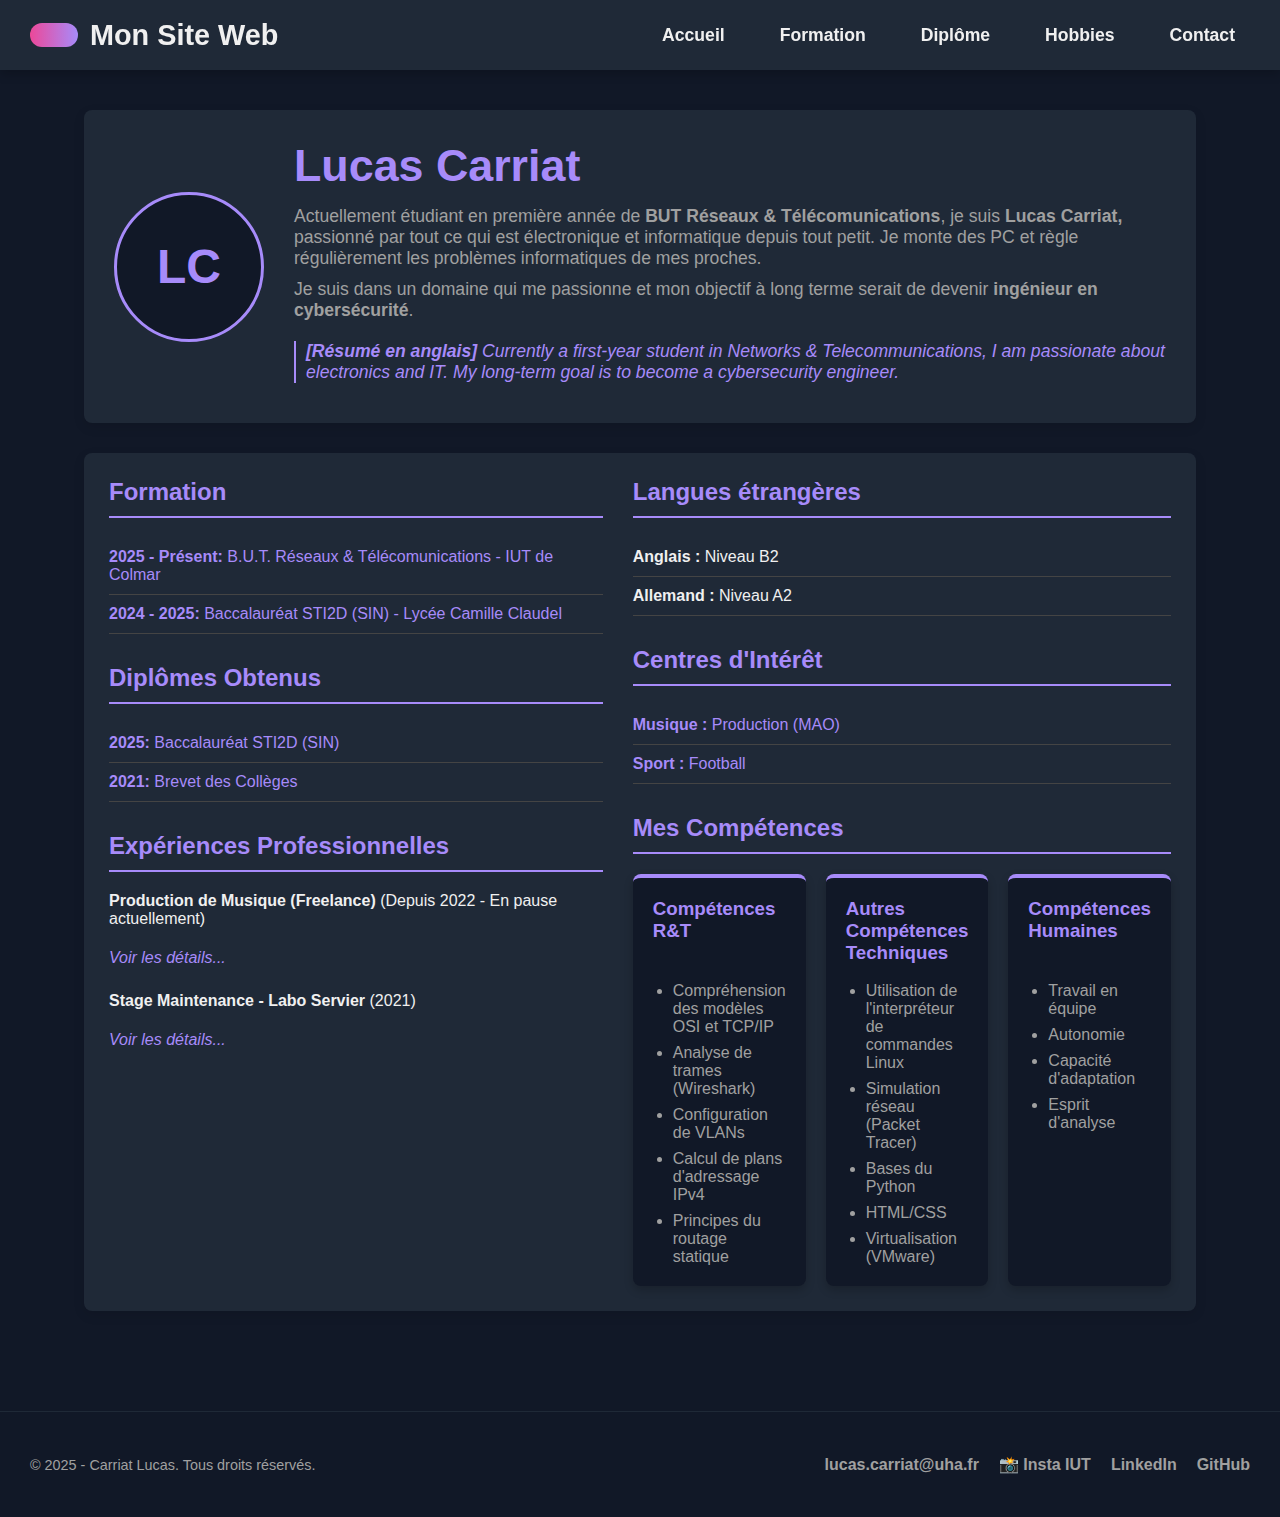
<file: index.html>
<!DOCTYPE html>
<html lang="fr">
<head>
    <meta charset="UTF-8">
    <meta name="viewport" content="width=device-width, initial-scale=1.0">
    <meta name="author" content="Lucas Carriat">
    <meta name="description" content="CV de Lucas Carriat, étudiant en BUT R&T">
    <meta name="keywords" content="CV, Informatique, Réseaux, Télécoms, Étudiant, Portfolio">
    <title>Mon CV - Accueil</title>
    <link rel="preconnect" href="https://fonts.googleapis.com">
    <link rel="preconnect" href="https://fonts.gstatic.com" crossorigin>
    <link rel="stylesheet" href="style.css">
</head>
<body>

    <nav class="navbar">
        <a href="index.html" class="site-title-logo">
            <div class="logo-shape"></div>
            <span>Mon Site Web</span>
        </a>
        <ul class="nav-links">
            <li><a href="index.html">Accueil</a></li>
            <li><a href="formation.html">Formation</a></li> 
            <li><a href="diplome.html">Diplôme</a></li>
            <li><a href="hobbies.html">Hobbies</a></li>
            <li><a href="contact.html">Contact</a></li>
        </ul>
    </nav>

    <main class="container">
        
        <header class="hero-section">
            <div class="hero-image">
                <span>LC</span>
            </div>
            <div class="hero-text">
                <h1>Lucas Carriat</h1>
                
                <p>
                    Actuellement étudiant en première année de <strong>BUT Réseaux & Télécomunications</strong>, je suis <strong>Lucas Carriat,</strong> passionné par tout ce qui est électronique et informatique depuis tout petit. Je monte des PC et règle régulièrement les problèmes informatiques de mes proches.
                </p>
                <p>
                    Je suis dans un domaine qui me passionne et mon objectif à long terme serait de devenir <strong>ingénieur en cybersécurité</strong>.
                </p>

                <p style="font-style: italic; margin-top: 20px; color: var(--primary-color); border-left: 2px solid var(--primary-color); padding-left: 10px;">
                    <strong>[Résumé en anglais]</strong> Currently a first-year student in Networks & Telecommunications, I am passionate about electronics and IT. My long-term goal is to become a cybersecurity engineer.
                </p>
            </div>
        </header> 
        
        <div class="main-layout">
            
            <div class="main-content">
                
                <section id="formation">
                    <h2>Formation</h2>
                    <ul class="summary-list">
                        <li><a href="formation.html"><strong>2025 - Présent:</strong> B.U.T. Réseaux & Télécomunications - IUT de Colmar</a></li>
                        <li><a href="diplome.html#diplome-bac"><strong>2024 - 2025:</strong> Baccalauréat STI2D (SIN) - Lycée Camille Claudel</a></li>
                    </ul>
                </section>

                <section id="diplomes">
                    <h2>Diplômes Obtenus</h2>
                    <ul class="summary-list">
                        <li><a href="diplome.html#diplome-bac"><strong>2025:</strong> Baccalauréat STI2D (SIN)</a></li>
                        <li><a href="diplome.html#diplome-brevet"><strong>2021:</strong> Brevet des Collèges</a></li>
                    </ul>
                </section>

                <section id="experience">
                    <h2>Expériences Professionnelles</h2>
                    
                    <p style="margin-top: 0;"><strong>Production de Musique (Freelance)</strong> (Depuis 2022 - En pause actuellement)</p>
                    <a href="experience.html" class="details-link">Voir les détails...</a>

                    <p style="margin-top: 25px;"><strong>Stage Maintenance - Labo Servier</strong> (2021)</p>
                    <a href="experience.html#stage-servier" class="details-link">Voir les détails...</a>
                    
                </section>
            </div>

            <aside class="sidebar">
                
                <section id="langues">
                    <h2>Langues étrangères</h2>
                    <ul class="summary-list">
                        <li><strong>Anglais :</strong> Niveau B2 </li>
                        <li><strong>Allemand :</strong> Niveau A2 </li>
                    </ul>
                </section>

                <section id="hobbies-teaser">
                    <h2>Centres d'Intérêt</h2>
                    <ul class="summary-list">
                        <li><a href="hobbies.html"><strong>Musique :</strong> Production (MAO)</a></li>
                        <li><a href="hobbies.html#sport"><strong>Sport :</strong> Football</a></li>
                    </ul>
                </section>
                
                <section id="competences">
                    <h2>Mes Compétences</h2>
                    <div class="flex-container">
                        
                        <div class="flex-item">
                            <h3>Compétences R&T</h3>
                            <ul>
                                <li>Compréhension des modèles OSI et TCP/IP</li>
                                <li>Analyse de trames (Wireshark)</li>
                                <li>Configuration de VLANs</li>
                                <li>Calcul de plans d'adressage IPv4</li>
                                <li>Principes du routage statique</li>
                            </ul>
                        </div>
                        
                        <div class="flex-item">
                            <h3>Autres Compétences Techniques</h3>
                            <ul>
                                <li>Utilisation de l'interpréteur de commandes Linux</li>
                                <li>Simulation réseau (Packet Tracer)</li>
                                <li>Bases du Python</li>
                                <li>HTML/CSS</li>
                                <li>Virtualisation (VMware)</li>
                            </ul>
                        </div>
                        
                        <div class="flex-item">
                            <h3>Compétences Humaines</h3>
                            <ul>
                                <li>Travail en équipe</li>
                                <li>Autonomie</li>
                                <li>Capacité d'adaptation</li>
                                <li>Esprit d'analyse</li>
                            </ul>
                        </div>

                    </div>
                </section>

            </aside>

        </div> 
    </main>

    <footer>
        <p>© 2025 - Carriat Lucas. Tous droits réservés.</p>
        <div class="footer-socials">
            <a href="mailto:lucas.carriat@uha.fr">lucas.carriat@uha.fr</a>
            <a href="https://www.instagram.com/iutdecolmar/" target="_blank">📸 Insta IUT</a>
            <a href="https://www.linkedin.com/in/lucas-carriat-961610396/" target="_blank">LinkedIn</a>
            <a href="https://github.com/vRayzix" target="_blank">GitHub</a>
        </div>
    </footer>
    
</body>
</html>
</file>
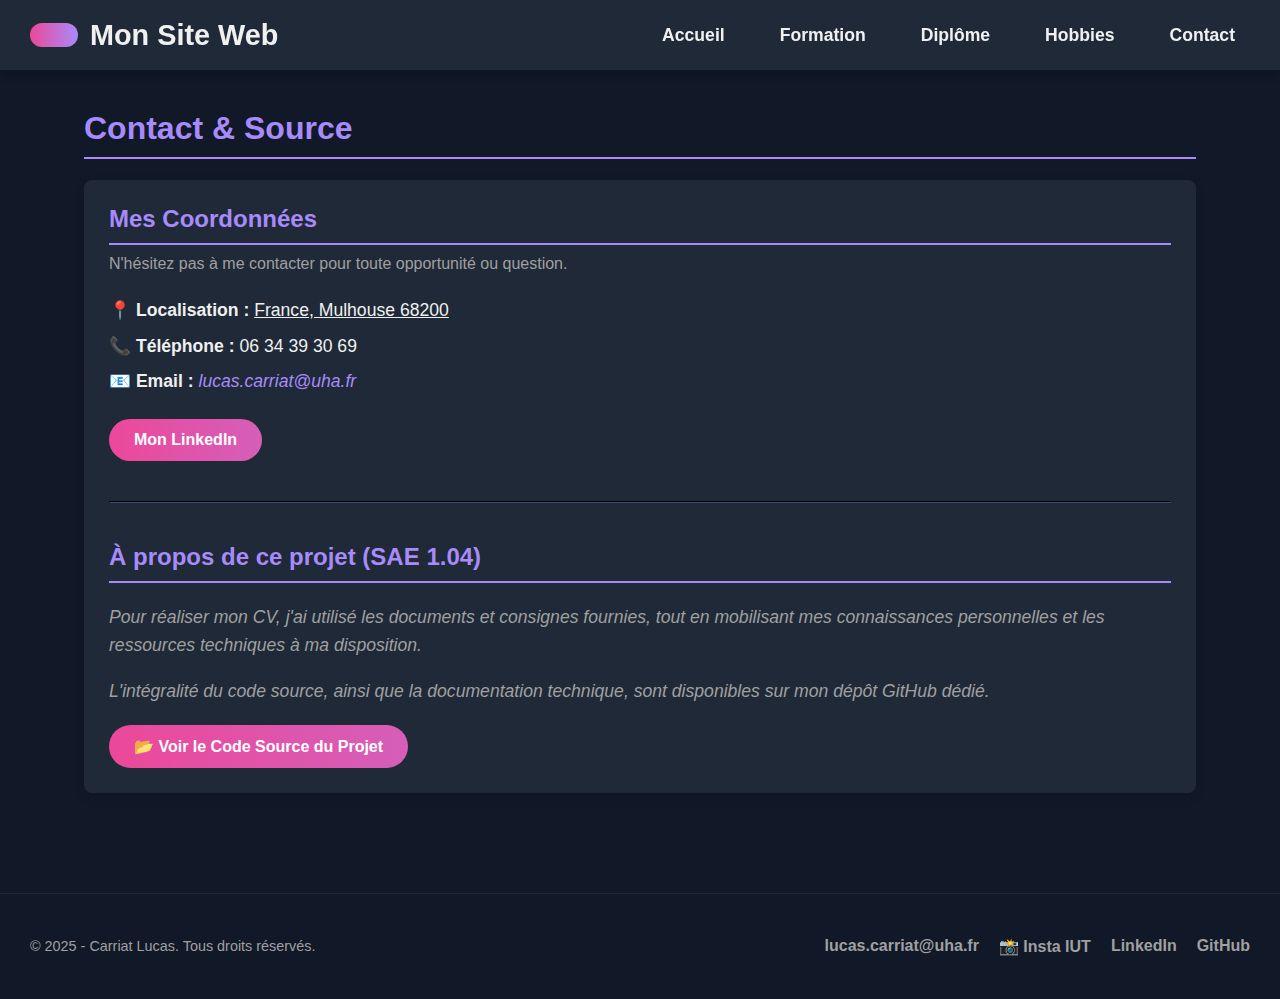
<file: contact.html>
<!DOCTYPE html>
<html lang="fr">
<head>
    <meta charset="UTF-8">
    <meta name="viewport" content="width=device-width, initial-scale=1.0">
    <meta name="author" content="Lucas Carriat">
    <meta name="description" content="Contact et informations de Lucas Carriat">
    <meta name="keywords" content="Contact, Email, Téléphone, Localisation, GitHub, SAE">
    <title>Contact</title>
    <link rel="stylesheet" href="style.css">
</head>
<body>

    <nav class="navbar">
        <a href="index.html" class="site-title-logo">
            <div class="logo-shape"></div>
            <span>Mon Site Web</span>
        </a>
        <ul class="nav-links">
            <li><a href="index.html">Accueil</a></li>
            <li><a href="formation.html">Formation</a></li> 
            <li><a href="diplome.html">Diplôme</a></li>
            <li><a href="hobbies.html">Hobbies</a></li>
            <li><a href="contact.html">Contact</a></li>
        </ul>
    </nav>

    <main class="container">
        <h1>Contact & Source</h1>

        <section id="contact-card">
            
            <h2>Mes Coordonnées</h2>
            <p style="color: var(--gray-text); margin-top: -10px;">
                N'hésitez pas à me contacter pour toute opportunité ou question.
            </p>

            <ul style="margin-top: 20px; line-height: 2; font-size: 1.1rem; list-style: none;">
                <li>
                    <strong>📍 Localisation :</strong> 
                    <a href="https://www.google.com/maps/place/50+Bd+Charles+Stoessel,+68200+Mulhouse/@47.7347295,7.3142972,17z/data=!3m1!4b1!4m6!3m5!1s0x47919b18e1c779c7:0x54677c36698340db!8m2!3d47.7347295!4d7.3168721!16s%2Fg%2F11cph91kqh?entry=ttu&g_ep=EgoyMDI1MTExNi4wIKXMDSoASAFQAw%3D%3D" target="_blank" style="color: var(--light-text); text-decoration: underline;">
                        France, Mulhouse 68200
                    </a>
                </li>
                <li>
                    <strong>📞 Téléphone :</strong> 06 34 39 30 69
                </li>
                <li>
                    <strong>📧 Email :</strong> 
                    <a href="mailto:lucas.carriat@uha.fr" class="details-link" style="margin:0;">lucas.carriat@uha.fr</a>
                </li>
            </ul>

            <div class="button-container" style="margin-top: 20px;">
                <a href="https://www.linkedin.com/in/lucas-carriat-961610396/" class="gradient-button" target="_blank">
                    Mon LinkedIn
                </a>
            </div>

            <hr style="border-color: var(--dark-bg); margin: 40px 0;">

            <h2>À propos de ce projet (SAE 1.04)</h2>
            <p class="source-text">
                Pour réaliser mon CV, j'ai utilisé les documents et consignes fournies, tout en mobilisant mes connaissances personnelles et les ressources techniques à ma disposition.
            </p>
           </p>
           <p class="source-text">
               L'intégralité du code source, ainsi que la documentation technique, sont disponibles sur mon dépôt GitHub dédié.
           </p>

            <div class="button-container" style="margin-top: 20px;">
                <a href="https://github.com/vRayzix/NOM_DU_DEPOT" class="gradient-button" target="_blank">
                    📂 Voir le Code Source du Projet
                </a>
            </div>
        
        </section>

    </main>

    <footer>
        <p>© 2025 - Carriat Lucas. Tous droits réservés.</p>
        <div class="footer-socials">
            <a href="mailto:lucas.carriat@uha.fr">lucas.carriat@uha.fr</a>
            <a href="https://www.instagram.com/iutdecolmar/" target="_blank">📸 Insta IUT</a>
            <a href="https://www.linkedin.com/in/lucas-carriat-961610396/" target="_blank">LinkedIn</a>
            <a href="https://github.com/vRayzix" target="_blank">GitHub</a>
        </div>
    </footer>

</body>
</html>
</file>
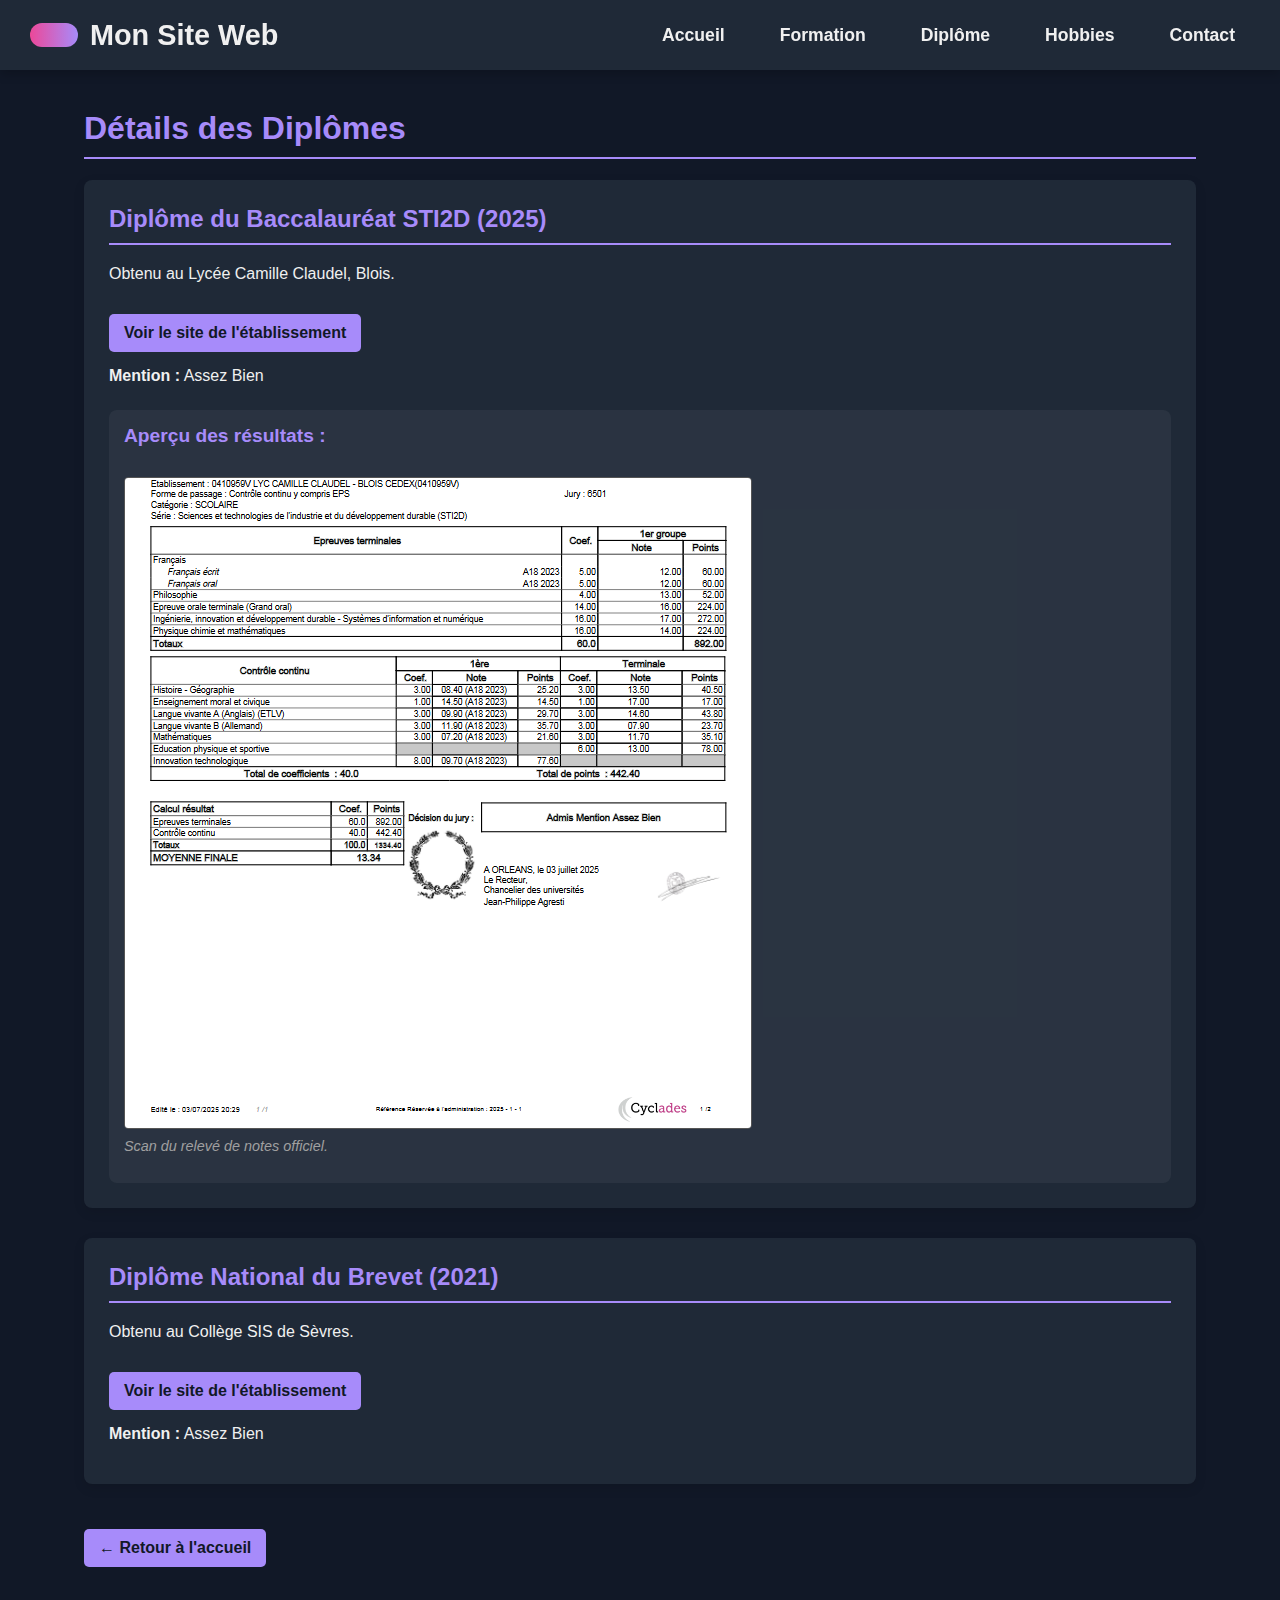
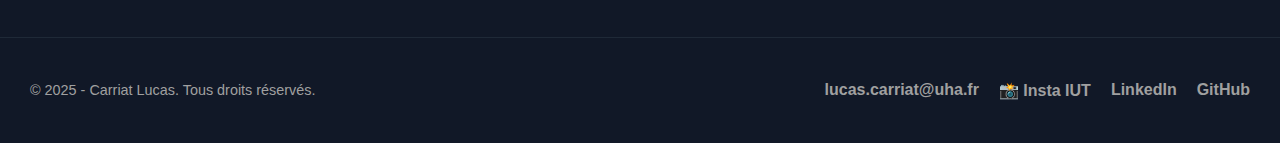
<file: diplome.html>
<!DOCTYPE html>
<html lang="fr">
<head>
    <meta charset="UTF-8">
    <meta name="viewport" content="width=device-width, initial-scale=1.0">
    <meta name="author" content="Lucas Carriat">
    <meta name="description" content="Détails des diplômes de Lucas Carriat">
    <meta name="keywords" content="CV, Diplômes, Bac, Brevet, Notes">
    <title>Détails Diplômes</title>
    <link rel="stylesheet" href="style.css">
</head>
<body>

    <nav class="navbar">
    <a href="index.html" class="site-title-logo">
        <div class="logo-shape"></div>
        <span>Mon Site Web</span>
    </a>
    <ul class="nav-links">
        <li><a href="index.html">Accueil</a></li>
        <li><a href="formation.html">Formation</a></li> 
        <li><a href="diplome.html">Diplôme</a></li>
        <li><a href="hobbies.html">Hobbies</a></li>
        <li><a href="contact.html">Contact</a></li>
    </ul>
</nav>

    <main class="container">
        <h1>Détails des Diplômes</h1>

        <section id="diplome-bac">
            <h2>Diplôme du Baccalauréat STI2D (2025)</h2>
            <p>Obtenu au Lycée Camille Claudel, Blois.</p>
            
            <a href="https://0410959v.etab.giprecia.org/" target="_blank" class="external-link">Voir le site de l'établissement</a>
            
            <p style="margin-top: 15px;"><strong>Mention :</strong> Assez Bien</p>

            <div style="margin-top: 25px; padding: 15px; background-color: rgba(255,255,255,0.05); border-radius: 8px;">
                <h3 style="margin-top: 0; font-size: 1.2rem;">Aperçu des résultats :</h3>
                
                <img src="Relevé_de_notes.PNG" alt="Relevé de notes du Baccalauréat STI2D" style="max-width: 100%; height: auto; border: 1px solid #555; border-radius: 4px; margin-top: 10px;">
                
                <p style="font-size: 0.9rem; color: var(--gray-text); margin-top: 5px;">
                    <em>Scan du relevé de notes officiel.</em>
                </p>
            </div>
            </section>
        
        <section id="diplome-brevet">
            <h2>Diplôme National du Brevet (2021)</h2>
            <p>Obtenu au Collège SIS de Sèvres.</p>
            
            <a href="https://www.sisparisouest.org/" target="_blank" class="external-link">Voir le site de l'établissement</a>
            
            <p style="margin-top: 15px;"><strong>Mention :</strong> Assez Bien</p>
        </section>

        <a href="index.html" class="back-link">← Retour à l'accueil</a>

    </main>

   <footer>
        <p>© 2025 - Carriat Lucas. Tous droits réservés.</p>
        <div class="footer-socials">
            <a href="mailto:lucas.carriat@uha.fr">lucas.carriat@uha.fr</a>
            <a href="https://www.instagram.com/iutdecolmar/" target="_blank">📸 Insta IUT</a>
            <a href="https://www.linkedin.com/in/lucas-carriat-961610396/" target="_blank">LinkedIn</a>
            <a href="https://github.com/vRayzix" target="_blank">GitHub</a>
        </div>
    </footer>

</body>
</html>
</file>
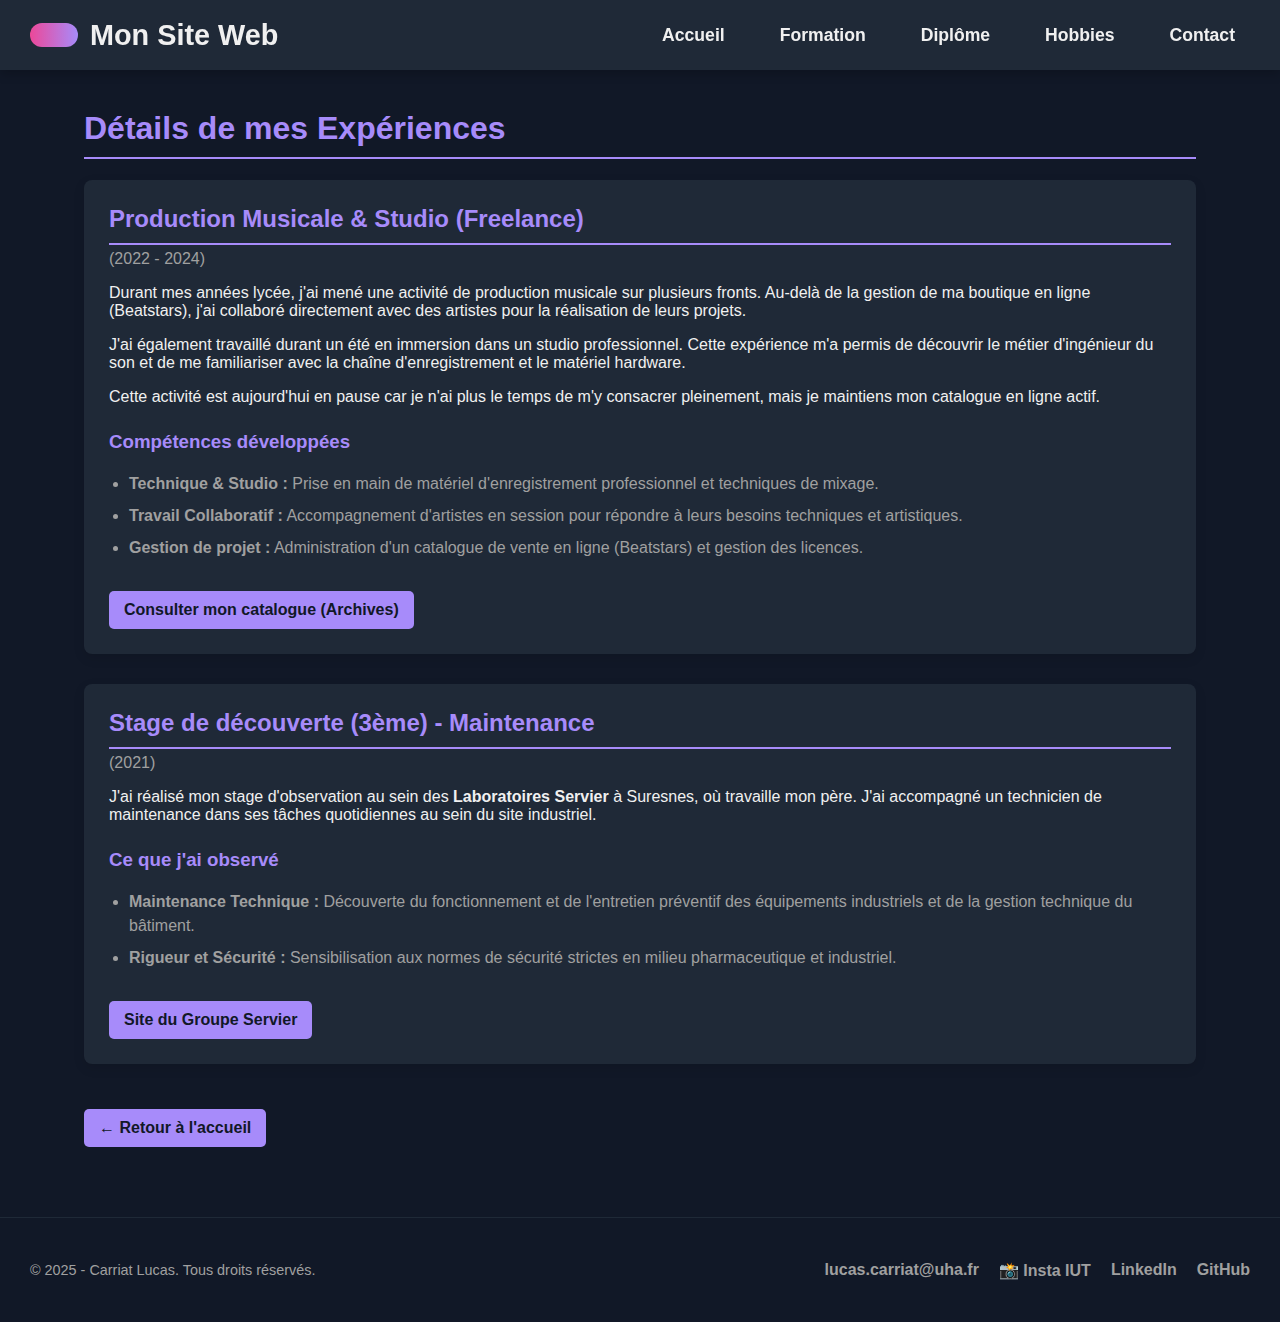
<file: experience.html>
<!DOCTYPE html>
<html lang="fr">
<head>
    <meta charset="UTF-8">
    <meta name="viewport" content="width=device-width, initial-scale=1.0">
    <meta name="author" content="Lucas Carriat">
    <meta name="description" content="Expériences professionnelles de Lucas Carriat">
    <meta name="keywords" content="CV, Expérience, Stage, Freelance, Beatstars, R&T">
    <title>Mes Expériences</title>
    <link rel="stylesheet" href="style.css">
</head>
<body>

    <nav class="navbar">
        <a href="index.html" class="site-title-logo">
            <div class="logo-shape"></div>
            <span>Mon Site Web</span>
        </a>
        <ul class="nav-links">
            <li><a href="index.html">Accueil</a></li>
            <li><a href="formation.html">Formation</a></li> 
            <li><a href="diplome.html">Diplôme</a></li>
            <li><a href="hobbies.html">Hobbies</a></li>
            <li><a href="contact.html">Contact</a></li>
        </ul>
    </nav>

    <main class="container">
        <h1>Détails de mes Expériences</h1>

        <section id="musique">
            <h2>Production Musicale & Studio (Freelance)</h2>
            <p style="color: var(--gray-text); margin-top: -15px;">(2022 - 2024)</p>
            
            <p>
                Durant mes années lycée, j'ai mené une activité de production musicale sur plusieurs fronts. Au-delà de la gestion de ma boutique en ligne (Beatstars), j'ai collaboré directement avec des artistes pour la réalisation de leurs projets.
            </p>
            <p>
                J'ai également travaillé durant un été en immersion dans un studio professionnel. Cette expérience m'a permis de découvrir le métier d'ingénieur du son et de me familiariser avec la chaîne d'enregistrement et le matériel hardware.
            </p>
            <p>
                Cette activité est aujourd'hui en pause car je n'ai plus le temps de m'y consacrer pleinement, mais je maintiens mon catalogue en ligne actif.
            </p>
            
            <h3>Compétences développées</h3>
            <ul class="details-content-list">
                <li><strong>Technique & Studio :</strong> Prise en main de matériel d'enregistrement professionnel et techniques de mixage.</li>
                <li><strong>Travail Collaboratif :</strong> Accompagnement d'artistes en session pour répondre à leurs besoins techniques et artistiques.</li>
                <li><strong>Gestion de projet :</strong> Administration d'un catalogue de vente en ligne (Beatstars) et gestion des licences.</li>
            </ul>

            <a href="https://www.beatstars.com/Stahnageprod" target="_blank" class="external-link">Consulter mon catalogue (Archives)</a>
        </section>

        <section id="stage-servier">
            <h2>Stage de découverte (3ème) - Maintenance</h2>
            <p style="color: var(--gray-text); margin-top: -15px;">(2021)</p>

            <p>
                J'ai réalisé mon stage d'observation au sein des <strong>Laboratoires Servier</strong> à Suresnes, où travaille mon père. J'ai accompagné un technicien de maintenance dans ses tâches quotidiennes au sein du site industriel.
            </p>

            <h3>Ce que j'ai observé</h3>
            <ul class="details-content-list">
                <li><strong>Maintenance Technique :</strong> Découverte du fonctionnement et de l'entretien préventif des équipements industriels et de la gestion technique du bâtiment.</li>
                <li><strong>Rigueur et Sécurité :</strong> Sensibilisation aux normes de sécurité strictes en milieu pharmaceutique et industriel.</li>
            </ul>

            <a href="https://servier.com/" target="_blank" class="external-link">Site du Groupe Servier</a>
        </section>
        
        <a href="index.html" class="back-link">← Retour à l'accueil</a>

    </main>

    <footer>
        <p>© 2025 - Carriat Lucas. Tous droits réservés.</p>
        <div class="footer-socials">
            <a href="mailto:lucas.carriat@uha.fr">lucas.carriat@uha.fr</a>
            <a href="https://www.instagram.com/iutdecolmar/" target="_blank">📸 Insta IUT</a>
            <a href="https://www.linkedin.com/in/lucas-carriat-961610396/" target="_blank">LinkedIn</a>
            <a href="https://github.com/vRayzix" target="_blank">GitHub</a>
        </div>
    </footer>
    
</body>
</html>
</file>
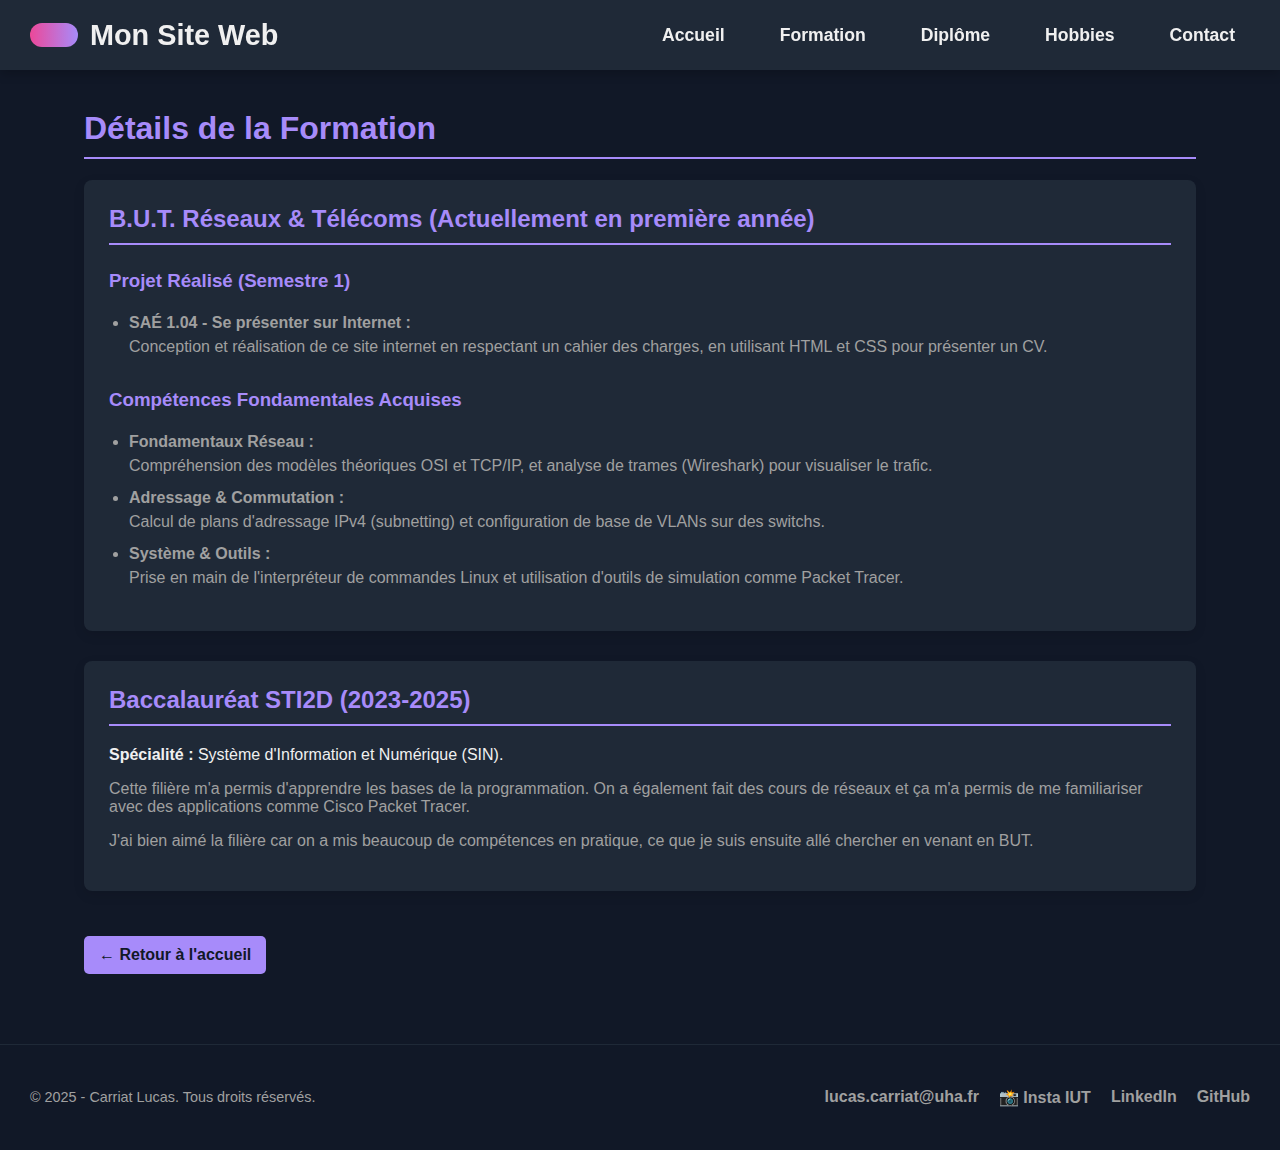
<file: formation.html>
<!DOCTYPE html>
<html lang="fr">
<head>
    <meta charset="UTF-8">
    <meta name="viewport" content="width=device-width, initial-scale=1.0">
    <meta name="author" content="Lucas Carriat">
    <meta name="description" content="CV de Lucas Carriat, étudiant en BUT R&T">
    <meta name="keywords" content="CV, Informatique, Réseaux, Télécoms, Étudiant, Portfolio">
    <title>Détails Formation</title>
    <link rel="stylesheet" href="style.css">
</head>
<body>

    <nav class="navbar">
    <a href="index.html" class="site-title-logo">
        <div class="logo-shape"></div>
        <span>Mon Site Web</span>
    </a>
    <ul class="nav-links">
        <li><a href="index.html">Accueil</a></li>
        <li><a href="formation.html">Formation</a></li> 
        <li><a href="diplome.html">Diplôme</a></li>
        <li><a href="hobbies.html">Hobbies</a></li>
        <li><a href="contact.html">Contact</a></li>
    </ul>
</nav>

    <main class="container">
        <h1>Détails de la Formation</h1>

        <section id="but-rt">
            <h2>B.U.T. Réseaux & Télécoms (Actuellement en première année)</h2>
            
            <h3>Projet Réalisé (Semestre 1)</h3>
            <ul class="details-content-list">
                <li>
                    <strong>SAÉ 1.04 - Se présenter sur Internet :</strong>
                    <br>Conception et réalisation de ce site internet en respectant un cahier des charges, en utilisant HTML et CSS pour présenter un CV.
                </li>
            </ul>

            <h3 style="margin-top: 30px;">Compétences Fondamentales Acquises</h3>
            <ul class="details-content-list">
                <li>
                    <strong>Fondamentaux Réseau :</strong>
                    <br>Compréhension des modèles théoriques OSI et TCP/IP, et analyse de trames (Wireshark) pour visualiser le trafic.
                </li>
                <li>
                    <strong>Adressage & Commutation :</strong>
                    <br>Calcul de plans d'adressage IPv4 (subnetting) et configuration de base de VLANs sur des switchs.
                </li>
                <li>
                    <strong>Système & Outils :</strong>
                    <br>Prise en main de l'interpréteur de commandes Linux et utilisation d'outils de simulation comme Packet Tracer.
                </li>
            </ul>
        </section>
        
        <section id="bac">
            <h2>Baccalauréat STI2D (2023-2025)</h2>
            <p><strong>Spécialité :</strong> Système d'Information et Numérique (SIN).</p>
            <p style="color: var(--gray-text);">
                Cette filière m'a permis d'apprendre les bases de la programmation. On a également fait des cours de réseaux et ça m'a permis de me familiariser avec des applications comme Cisco Packet Tracer.
            </p>
            <p style="color: var(--gray-text);">
                J'ai bien aimé la filière car on a mis beaucoup de compétences en pratique, ce que je suis ensuite allé chercher en venant en BUT.
            </p>
        </section>
        
        <a href="index.html" class="back-link">← Retour à l'accueil</a>

    </main>

    <footer>
        <p>© 2025 - Carriat Lucas. Tous droits réservés.</p>
        <div class="footer-socials">
            <a href="mailto:lucas.carriat@uha.fr">lucas.carriat@uha.fr</a>
            <a href="https://www.instagram.com/iutdecolmar/" target="_blank">📸 Insta IUT</a>
            <a href="https://www.linkedin.com/in/lucas-carriat-961610396/" target="_blank">LinkedIn</a>
            <a href="https://github.com/vRayzix" target="_blank">GitHub</a>
        </div>
    </footer>
    
</body>
</html>
</file>
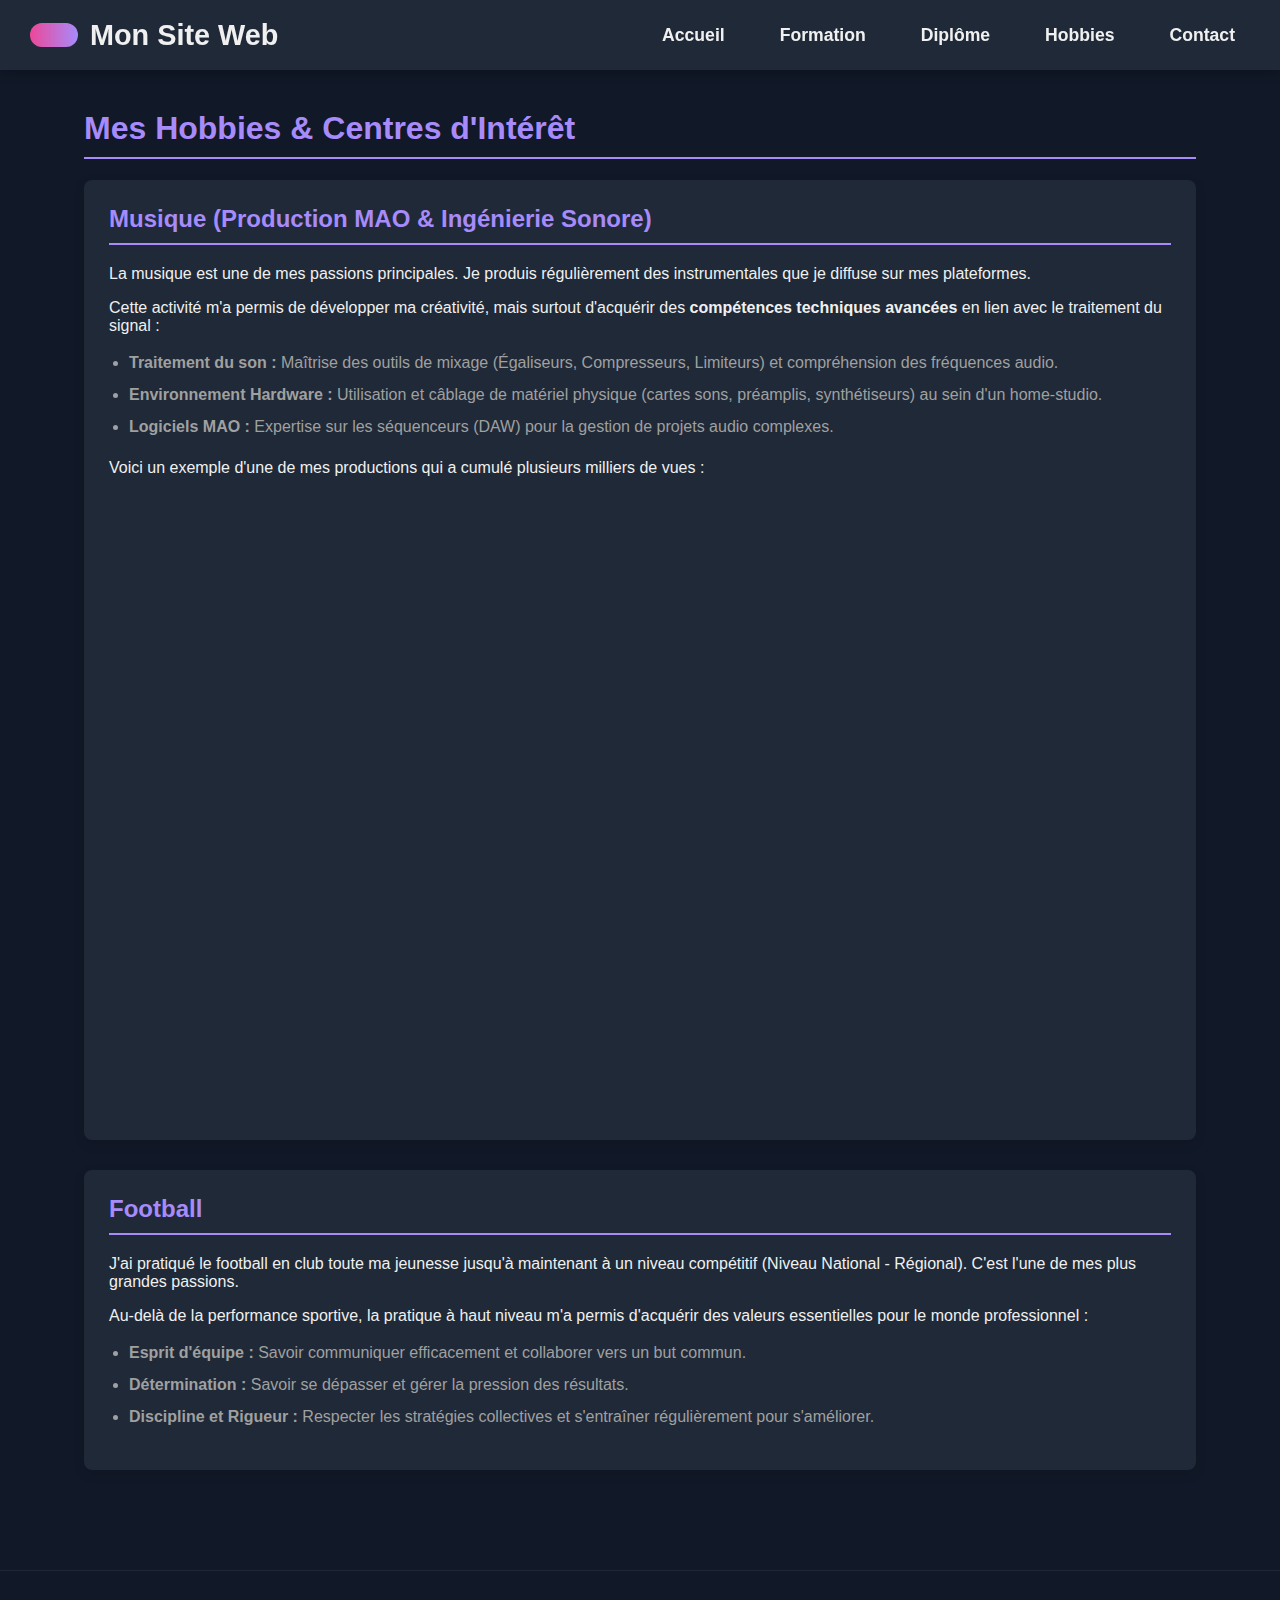
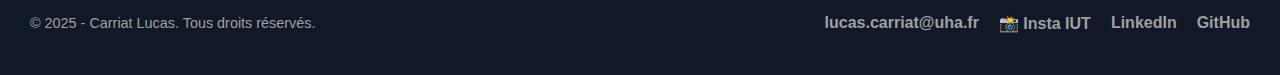
<file: hobbies.html>
<!DOCTYPE html>
<html lang="fr">
<head>
    <meta charset="UTF-8">
    <meta name="viewport" content="width=device-width, initial-scale=1.0">
    <meta name="author" content="Lucas Carriat">
    <meta name="description" content="Centres d'intérêt et hobbies de Lucas Carriat">
    <meta name="keywords" content="CV, Hobbies, Musique, MAO, Sport, Football">
    <title>Mes Hobbies</title>
    <link rel="stylesheet" href="style.css">
</head>
<body>

    <nav class="navbar">
        <a href="index.html" class="site-title-logo">
            <div class="logo-shape"></div>
            <span>Mon Site Web</span>
        </a>
        <ul class="nav-links">
            <li><a href="index.html">Accueil</a></li>
            <li><a href="formation.html">Formation</a></li> 
            <li><a href="diplome.html">Diplôme</a></li>
            <li><a href="hobbies.html">Hobbies</a></li>
            <li><a href="contact.html">Contact</a></li>
        </ul>
    </nav>

    <main class="container">
        <h1>Mes Hobbies & Centres d'Intérêt</h1>

        <section id="musique">
            <h2>Musique (Production MAO & Ingénierie Sonore)</h2>
            <p>
                La musique est une de mes passions principales. Je produis régulièrement des instrumentales que je diffuse sur mes plateformes.
            </p>
            <p>
                Cette activité m'a permis de développer ma créativité, mais surtout d'acquérir des <strong>compétences techniques avancées</strong> en lien avec le traitement du signal :
            </p>
            
            <ul class="details-content-list">
                <li><strong>Traitement du son :</strong> Maîtrise des outils de mixage (Égaliseurs, Compresseurs, Limiteurs) et compréhension des fréquences audio.</li>
                <li><strong>Environnement Hardware :</strong> Utilisation et câblage de matériel physique (cartes sons, préamplis, synthétiseurs) au sein d'un home-studio.</li>
                <li><strong>Logiciels MAO :</strong> Expertise sur les séquenceurs (DAW) pour la gestion de projets audio complexes.</li>
            </ul>

            <p style="margin-top: 20px;">
                Voici un exemple d'une de mes productions qui a cumulé plusieurs milliers de vues :
            </p>
            
            <div class="video-container">
                <iframe 
                    src="https://www.youtube.com/embed/VWsQ0OLzeoQ" 
                    title="Lecteur vidéo YouTube" 
                    frameborder="0" 
                    allow="accelerometer; autoplay; clipboard-write; encrypted-media; gyroscope; picture-in-picture" 
                    allowfullscreen>
                </iframe>
            </div>
            
        </section>

        <section id="sport">
            <h2>Football</h2>
            <p>
                J'ai pratiqué le football en club toute ma jeunesse jusqu'à maintenant à un niveau compétitif (Niveau National - Régional). C'est l'une de mes plus grandes passions.
            </p>
            <p>
                Au-delà de la performance sportive, la pratique à haut niveau m'a permis d'acquérir des valeurs essentielles pour le monde professionnel :
            </p>
            <ul class="details-content-list">
                <li><strong>Esprit d'équipe :</strong> Savoir communiquer efficacement et collaborer vers un but commun.</li>
                <li><strong>Détermination :</strong> Savoir se dépasser et gérer la pression des résultats.</li>
                <li><strong>Discipline et Rigueur :</strong> Respecter les stratégies collectives et s'entraîner régulièrement pour s'améliorer.</li>
            </ul>
        </section>

    </main>

    <footer>
        <p>© 2025 - Carriat Lucas. Tous droits réservés.</p>
        <div class="footer-socials">
            <a href="mailto:lucas.carriat@uha.fr">lucas.carriat@uha.fr</a>
            <a href="https://www.instagram.com/iutdecolmar/" target="_blank">📸 Insta IUT</a>
            <a href="https://www.linkedin.com/in/lucas-carriat-961610396/" target="_blank">LinkedIn</a>
            <a href="https://github.com/vRayzix" target="_blank">GitHub</a>
        </div>
    </footer>
    
</body>
</html>
</file>
<file: style.css>
:root {
    --primary-color: #A78BFA; 
    --dark-bg: #111827;       
    --content-bg: #1F2937;    
    --light-text: #f0f0f0;    
    --gray-text: #a0a0a0;     
}

html {
    scroll-behavior: smooth;
}

body {
    font-family: Arial, sans-serif;
    margin: 0;
    padding-top: 70px; 
    background-color: var(--dark-bg);
    color: var(--light-text);
    min-height: 100vh; 
    display: flex;
    flex-direction: column;
}

* {
    box-sizing: border-box; 
}

a {
    color: var(--primary-color);
    text-decoration: none;
    transition: color 0.3s;
}

a:hover {
    color: var(--light-text);
}

ul {
    list-style: none;
    padding: 0;
}

img {
    max-width: 100%;
    height: auto;
    border-radius: 5px;
}

.navbar {
    display: flex;
    justify-content: space-between;
    align-items: center;
    background-color: var(--content-bg);
    padding: 0 30px;
    height: 70px;
    position: fixed; 
    top: 0;
    left: 0;
    right: 0;
    z-index: 1000;
    box-shadow: 0 4px 10px rgba(0, 0, 0, 0.2);
}

.site-title-logo {
    display: flex;
    align-items: center;
    gap: 12px;
    text-decoration: none; 
    color: var(--light-text);
    font-size: 1.8rem; 
    font-weight: 600;
}

.logo-shape {
    width: 48px; 
    height: 24px; 
    border-radius: 999px;
    background: linear-gradient(90deg, #EC4899, var(--primary-color));
}

.site-title-logo:hover {
    color: var(--light-text);
}

.site-title-logo span {
    transition: transform 0.3s ease;
}

.site-title-logo:hover span {
    transform: translateX(5px);
}

.nav-links {
    display: flex;
}

.nav-links li {
    margin-left: 25px;
}

.nav-links a {
    font-size: 1.1rem; 
    font-weight: bold;
    color: var(--light-text); 
    padding: 8px 15px;
    border-radius: 6px;
    transition: background-color 0.3s ease, color 0.3s ease;
}

.nav-links a:hover {
    background-color: var(--primary-color);
    color: var(--dark-bg); 
}

.container {
    width: 90%;
    max-width: 1400px;
    margin: 40px auto;
    padding: 0 20px;
    flex-grow: 1;
}

main > header,
main > section,
.main-layout {
    background-color: var(--content-bg);
    padding: 25px;
    margin-bottom: 30px;
    border-radius: 8px;
    box-shadow: 0 4px 12px rgba(0, 0, 0, 0.1);
}

main h1, main h2 {
    color: var(--primary-color);
    border-bottom: 2px solid var(--primary-color);
    padding-bottom: 10px;
    margin-top: 0;
}

main h3 {
    color: var(--primary-color);
    margin-top: 25px;
}

.hero-section {
    display: flex;
    align-items: center;
    gap: 30px;
    padding: 30px;
}

.hero-image {
    width: 150px;
    height: 150px;
    background-color: var(--dark-bg);
    border: 3px solid var(--primary-color);
    border-radius: 50%;
    flex-shrink: 0; 
    display: flex;
    align-items: center;
    justify-content: center;
    font-size: 3rem;
    font-weight: 600;
    color: var(--primary-color);
}

.hero-text h1 {
    font-size: 2.8rem;
    margin-bottom: 15px;
    border-bottom: none; 
    padding-bottom: 0;
}

.hero-text p {
    font-size: 1.1rem;
    color: var(--gray-text);
    margin: 10px 0; 
}

.main-layout {
    display: grid;
    grid-template-columns: 2fr 1fr;
    gap: 30px;
}

.main-layout section {
    background-color: transparent;
    padding: 0;
    margin-bottom: 30px;
    border-radius: 0;
    box-shadow: none;
}

.main-layout section:last-child {
    margin-bottom: 0;
}

.flex-container {
    display: flex;
    justify-content: space-between;
    gap: 20px; 
}

.flex-item {
    flex-basis: 32%; 
    background-color: var(--dark-bg); 
    padding: 20px;
    border-radius: 8px; 
    border-top: 4px solid var(--primary-color);
    box-shadow: 0 4px 10px rgba(0, 0, 0, 0.2);
    transition: transform 0.3s ease, box-shadow 0.3s ease;
    text-decoration: none;
}

.flex-item:hover {
    transform: translateY(-5px); 
    box-shadow: 0 8px 15px rgba(0, 0, 0, 0.3);
    color: var(--primary-color);
}

.flex-item h3 {
    margin-top: 0;
    color: var(--primary-color);
    min-height: 3.5em; 
}

.flex-item ul {
    padding-left: 20px;
    margin-bottom: 0; 
    color: var(--gray-text);
    list-style-type: disc;
}

.flex-item:hover ul {
    color: var(--gray-text);
}

.flex-item li {
    margin-bottom: 8px;
}

.flex-item li:last-child {
    margin-bottom: 0;
}

.gallery-grid {
    display: grid;
    grid-template-columns: repeat(3, 1fr); 
    gap: 15px;
}

.gallery-grid img {
    width: 100%;
    height: 280px; 
    object-fit: cover; 
    border: 2px solid var(--content-bg);
    transition: transform 0.3s, border-color 0.3s;
}

.gallery-grid img:hover {
    transform: scale(1.03); 
    border-color: var(--primary-color);
}


.summary-list li {
    padding: 10px 0;
    border-bottom: 1px solid #444;
}

.details-image {
    width: 100%;
    max-width: 600px;
    border: 1px solid var(--gray-text);
}

.back-link, .external-link {
    display: inline-block;
    margin-top: 15px;
    font-weight: bold;
    background-color: var(--primary-color);
    color: var(--dark-bg);
    padding: 10px 15px;
    border-radius: 5px;
    transition: background-color 0.3s;
}

.back-link:hover, .external-link:hover {
    background-color: #8B5CF6; 
    color: white; 
}

.details-widget {
    margin-top: 15px;
}

.details-link {
    color: var(--primary-color);
    cursor: pointer;
    font-style: italic;
    transition: color 0.3s;
    display: inline-block; 
    margin-top: 5px; 
}

.details-link:hover {
    color: var(--light-text);
}

.details-link::-webkit-details-marker,
.details-link::marker {
    display: none;
    content: "";
}

.details-content {
    background-color: var(--dark-bg);
    padding: 15px;
    margin-top: 10px;
    border-radius: 5px;
    border-left: 3px solid var(--primary-color);
    color: var(--gray-text);
}

.details-content ul {
    list-style-type: disc;
    padding-left: 20px;
    margin-top: 10px;
}

.video-container {
    position: relative;
    overflow: hidden;
    width: 100%;
    padding-top: 56.25%;
    margin: 20px 0;
    border-radius: 8px;
}

.video-container iframe {
    position: absolute;
    top: 0;
    left: 0;
    width: 100%;
    height: 100%;
}

.details-content-list {
    list-style-type: disc;
    padding-left: 20px;
    margin-top: 15px;
    color: var(--gray-text);
}

.details-content-list li {
    margin-bottom: 8px;
    line-height: 1.5; 
}

.source-text {
    color: var(--gray-text);
    font-size: 1.1rem;
    font-style: italic;
    line-height: 1.6;
}

.button-container {
    display: flex;
    flex-wrap: wrap;
    gap: 20px;
}

.gradient-button {
    display: inline-block;
    padding: 12px 25px;
    text-decoration: none;
    color: white;
    font-weight: bold;
    border-radius: 50px;
    background: linear-gradient(90deg, #EC4899, var(--primary-color));
    background-size: 300% 100%;
    transition: all 0.4s ease;
    text-align: center;
}

.gradient-button:hover {
    background-position: 100% 0;
    color: white;
    transform: translateY(-2px);
    box-shadow: 0 5px 15px rgba(0, 0, 0, 0.2);
}

footer {
    text-align: left;
    padding: 30px;
    margin-top: 30px;
    border-top: 1px solid var(--content-bg);
    color: var(--gray-text);
    font-size: 0.9rem;
    display: flex;
    justify-content: space-between;
    align-items: center;
    flex-wrap: wrap;
    gap: 20px;
}

.footer-socials {
    display: flex;
    gap: 20px;
    align-items: center;
}

.footer-socials a {
    text-decoration: none;
    color: var(--gray-text);
    font-size: 1rem;
    font-weight: bold;
    transition: color 0.3s;
}

.footer-socials a:hover {
    color: var(--primary-color);
}

@media (max-width: 800px) {
    body {
        padding-top: 0; 
    }

    .navbar {
        position: static;
        flex-direction: column;
        height: auto; 
        padding: 15px;
    }
    
    .site-title-logo {
        margin-bottom: 10px;
        font-size: 2rem; 
    }
    
    .hero-section {
        flex-direction: column;
        text-align: center;
        gap: 20px;
    }
    
    .hero-text h1 {
        text-align: center;
        font-size: 2.2rem; 
    }
    
    .hero-image {
        width: 120px;
        height: 120px;
        font-size: 2.5rem;
    }

    .nav-links {
        flex-direction: column;
        width: 100%;
        align-items: center;
        margin-top: 10px;
    }

    .nav-links li {
        margin: 5px 0;
        margin-left: 0;
    }

    .main-layout {
        grid-template-columns: 1fr;
        gap: 20px;
    }
    
    .main-layout,
    main > section {
        padding: 20px;
    }
    

    .flex-container {
        flex-direction: column;
        gap: 15px;
    }
    
    .flex-item h3 {
        min-height: 0;
    }

    .gallery-grid {
        grid-template-columns: 1fr;
    }

    .gallery-grid img {
        height: auto; 
    }

    footer {
        justify-content: center;
        text-align: center;
    }
    section {
    scroll-margin-top: 90px; 
    }
}
</file>
